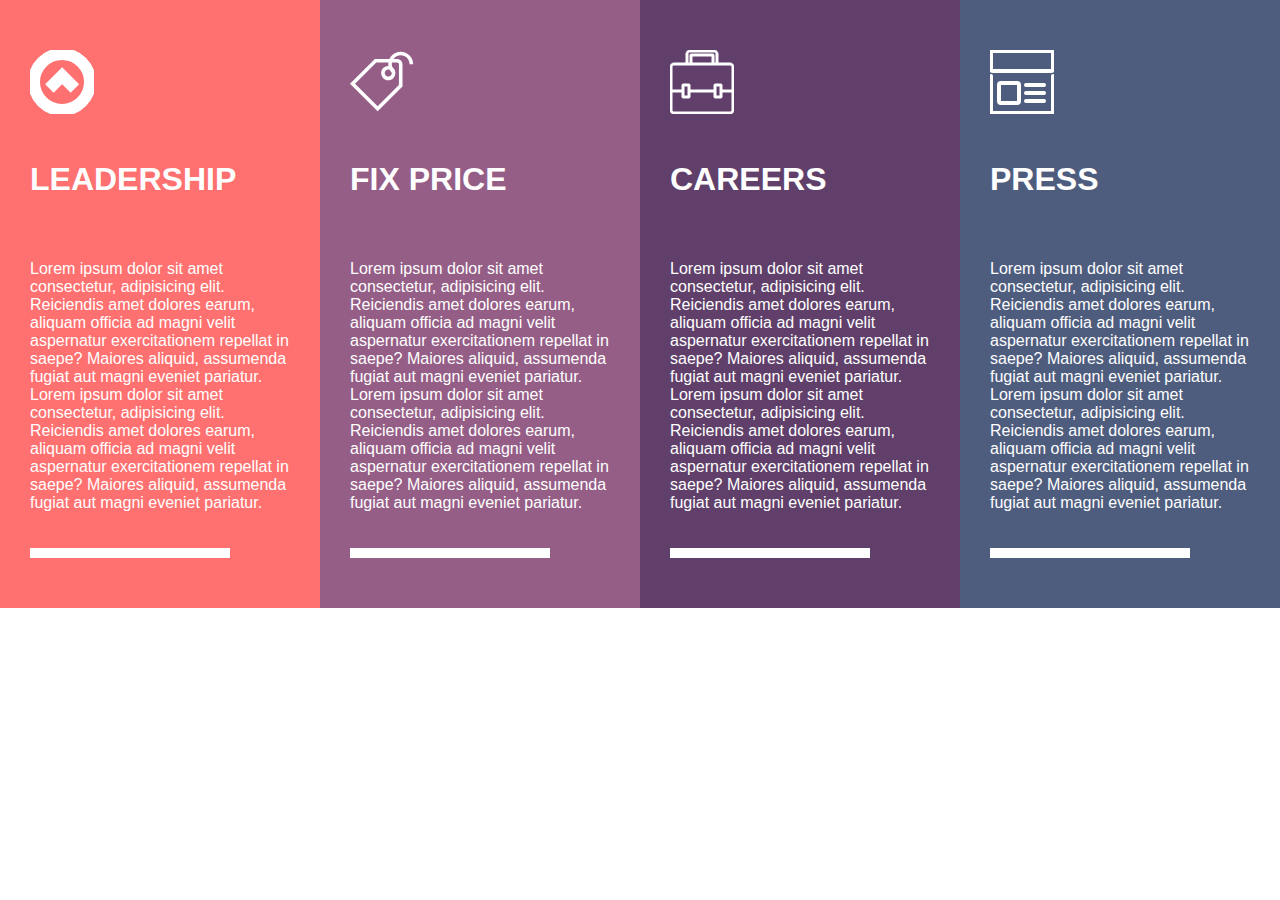
<file: index.html>
<!DOCTYPE html>
<html lang="en">
    <head>
        <meta charset="UTF-8">
        <meta http-equiv="X-UA-Compatible" content="IE=edge">
        <meta name="viewport" content="width=device-width, initial-scale=1.0">
        <title>Document</title>
        <link rel="stylesheet" href="style.css">
    </head>
    <body> 
        <section class="sec1"> 
            <img src="image/circle-arrow-up-svgrepo-com.svg" alt=""><h2>leadership</h2><p>Lorem ipsum dolor sit amet consectetur, adipisicing elit. Reiciendis amet dolores earum, aliquam officia ad magni velit aspernatur exercitationem repellat in saepe? Maiores aliquid, assumenda fugiat aut magni eveniet pariatur. Lorem ipsum dolor sit amet consectetur, adipisicing elit. Reiciendis amet dolores earum, aliquam officia ad magni velit aspernatur exercitationem repellat in saepe? Maiores aliquid, assumenda fugiat aut magni eveniet pariatur.</p><div class="block"></div></section><section class="sec2"><img src="image/tag-svgrepo-com.svg" alt=""><h2>fix price </h2><p>Lorem ipsum dolor sit amet consectetur, adipisicing elit. Reiciendis amet dolores earum, aliquam officia ad magni velit aspernatur exercitationem repellat in saepe? Maiores aliquid, assumenda fugiat aut magni eveniet pariatur. Lorem ipsum dolor sit amet consectetur, adipisicing elit. Reiciendis amet dolores earum, aliquam officia ad magni velit aspernatur exercitationem repellat in saepe? Maiores aliquid, assumenda fugiat aut magni eveniet pariatur.</p><div class="block"></div></section><section class="sec3"> <img src="image/briefcase-svgrepo-com.svg" alt=""><h2>careers</h2><p>Lorem ipsum dolor sit amet consectetur, adipisicing elit. Reiciendis amet dolores earum, aliquam officia ad magni velit aspernatur exercitationem repellat in saepe? Maiores aliquid, assumenda fugiat aut magni eveniet pariatur. Lorem ipsum dolor sit amet consectetur, adipisicing elit. Reiciendis amet dolores earum, aliquam officia ad magni velit aspernatur exercitationem repellat in saepe? Maiores aliquid, assumenda fugiat aut magni eveniet pariatur.</p><div class="block"></div></section><section class="sec4"> <img src="image/blog-svgrepo-com.svg" alt=""><h2>press</h2><p>Lorem ipsum dolor sit amet consectetur, adipisicing elit. Reiciendis amet dolores earum, aliquam officia ad magni velit aspernatur exercitationem repellat in saepe? Maiores aliquid, assumenda fugiat aut magni eveniet pariatur. Lorem ipsum dolor sit amet consectetur, adipisicing elit. Reiciendis amet dolores earum, aliquam officia ad magni velit aspernatur exercitationem repellat in saepe? Maiores aliquid, assumenda fugiat aut magni eveniet pariatur.</p><div class="block"></div></section></body></html>
</file>
<file: style.css>
body {
  display: flex;
  margin: 0;
  padding: 0;
  font-family: "Montserrat", sans-serif;
}

section {
  display: flex;
  flex-direction: column;
  justify-content: center;
  align-items: flex-start;
  color: #fefefe;
  padding: 50px 30px;
  gap: 20px;
}
section h2 {
  text-transform: uppercase;
  font-weight: 900;
  font-size: 32px;
}
section .block {
  width: 200px;
  height: 10px;
  background-color: #fefefe;
}
section .block p {
  font-weight: 200;
}

.sec1 {
  background-color: #fe7170;
}

.sec2 {
  background-color: #955e87;
}

.sec3 {
  background-color: #60406a;
}

.sec4 {
  background-color: #4e5d7e;
}/*# sourceMappingURL=style.css.map */
</file>
